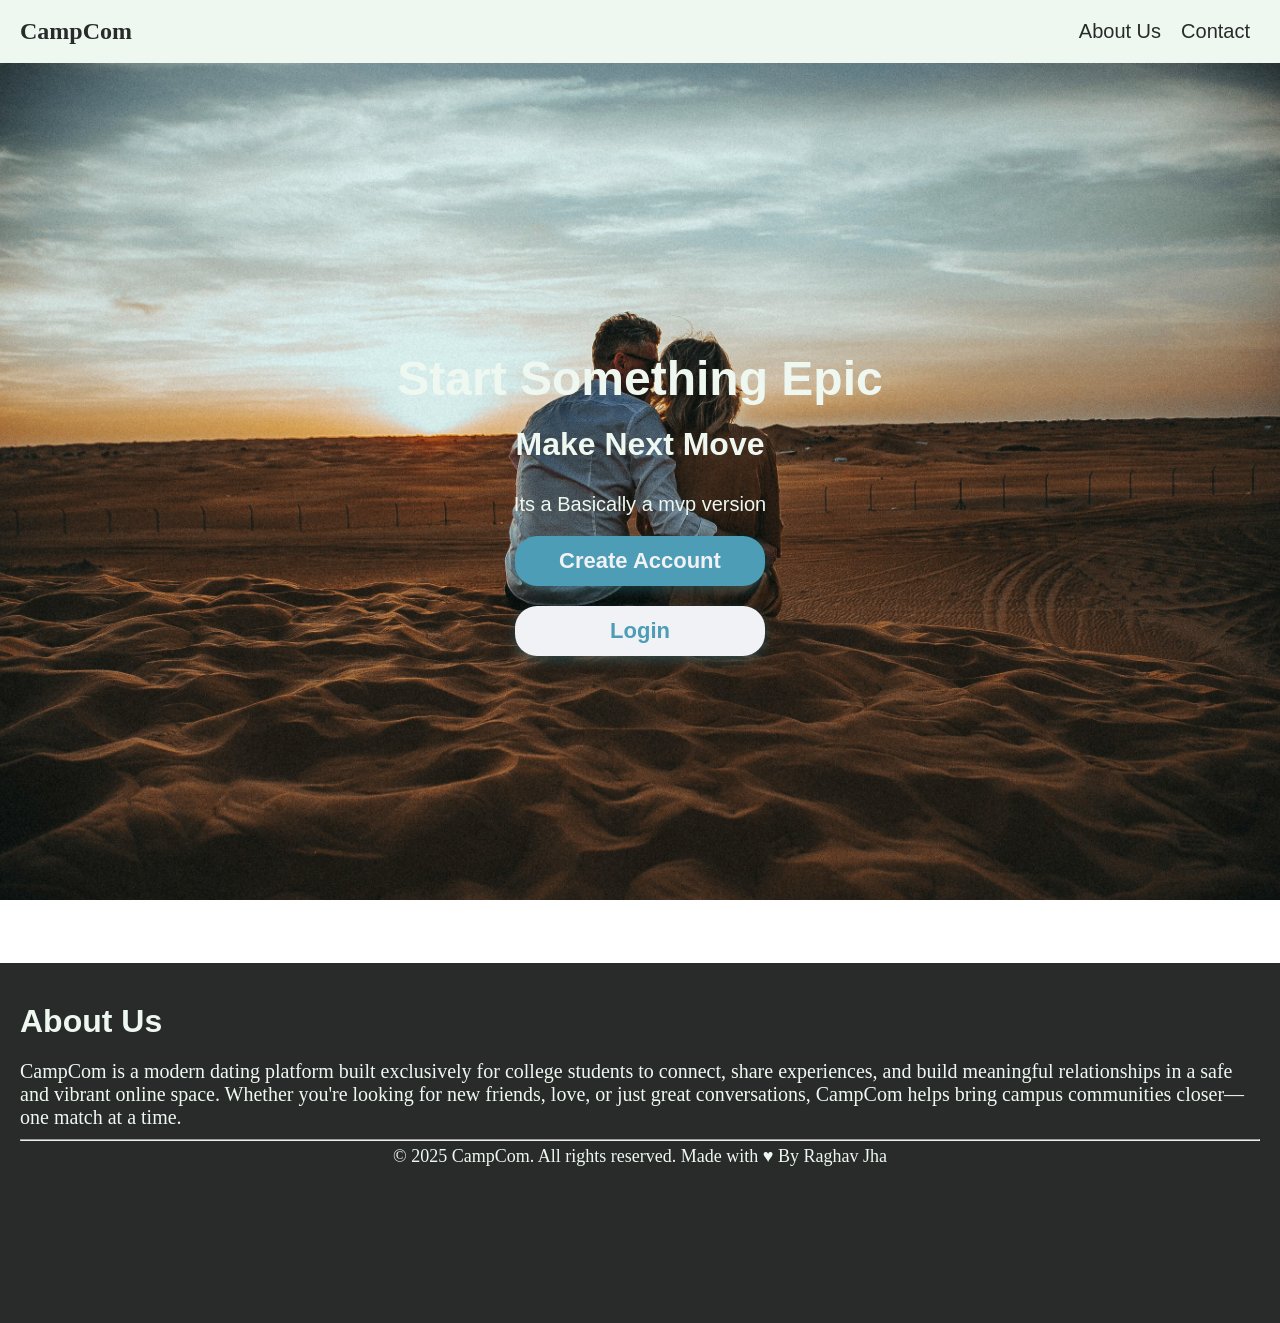
<file: Campcom/index.html>
<!DOCTYPE html>
<html lang="en">
<head>
    <meta charset="UTF-8">
    <meta name="viewport" content="width=device-width, initial-scale=1.0">
    <title>CampCom</title>
    <link rel="stylesheet" href="style.css">
</head>
<body>
    
    <header>
        <div class="nav-container">
            <h2>CampCom</h2>
            <nav>
                <ul>
                    <li><a href="#about">About Us</a></li>
                    <li><a href="contact.html">Contact</a></li>
                </ul>
            </nav>
        </div>
    </header>
    
    <main>
        <div class="main-container">

            <h1>Start Something Epic </h1>
            <h2>Make Next Move</h2>
            <p>Its a  Basically a mvp version</p>
            <button class="create-account"><a href="signup.html">Create Account</a></button>
            <button class="login"><a href="login.html">Login</a></button>
        </div>
    </main>


    <footer>
        
            <h1>About Us</h1>
            <p class="about-msg">CampCom is a modern dating platform built exclusively for college students to connect, share experiences, and build meaningful relationships in a safe and vibrant online space. Whether you're looking for new friends, love, or just great conversations, CampCom helps bring campus communities closer—one match at a time.</p>
        
         <hr>

        <p class="copyright">&copy; 2025 CampCom. All rights reserved.      Made with &hearts; By Raghav Jha </p>
    </footer>
</body>
</html>
</file>
<file: Campcom/style.css>
* {
    margin: 0;
    padding: 0;
    box-sizing: border-box;
  }
  
  body, html {
    font-family: Arial, sans-serif;
  }
  
  .nav-container {
    width: 100%;
    display: flex;
    background-color: #eef8f1;
    justify-content: space-between;
    align-items: center;
    flex-wrap: wrap;
    padding: 10px 20px;
  }
  
  .nav-container h2 {
    font-family: cursive;
    font-weight: bold;
    color: #282b2a;
  }
  
  .nav-container ul {
    display: flex;
    flex-wrap: wrap;
    padding-left: 0;
  }
  
  .nav-container ul li {
    list-style: none;
    margin: 10px 10px;
    font-size: 20px;
  }
  
  .nav-container ul li a {
    color: #282b2a;
    text-decoration: none;
  }
  
  .main-container {
    height: 100vh;
    width: 100%;
    background-image: url(bg.jpg);
    background-size: cover;
    background-position: center;
    background-attachment: fixed;
    display: flex;
    justify-content: center;
    align-items: center;
    flex-direction: column;
    text-align: center;
    padding: 20px;
  }
  
  .main-container h1 {
    color: #eef8f1;
    font-size: 48px;
    margin-bottom: 20px;
  }
  
  .main-container h2 {
    color: #eef8f1;
    font-size: 32px;
    margin-bottom: 30px;
  }
  
  .main-container p {
    color: #eef8f1;
    font-size: 20px;
    margin-bottom: 20px;
  }
  
  .main-container .create-account,
  .main-container .login {
    width: 250px;
    height: 50px;
    border: none;
    font-family: 'Segoe UI', Tahoma, Geneva, Verdana, sans-serif;
    font-size: 22px;
    font-weight: bold;
    border-radius: 22px;
    box-shadow: 0 4px 12px rgba(56, 125, 138, 0.4);
    cursor: pointer;
    margin-bottom: 20px;
  }
  
  .main-container .create-account {
    background-color: #4d9db6;
    color: #f0f2f5;
  }
  
  .main-container .login {
    background-color: #f0f2f5;
    color: #4d9db6;
  }
  
  .main-container .create-account a,
  .main-container .login a {
    text-decoration: none;
    color: inherit;
    display: block;
    width: 100%;
    height: 100%;
    line-height: 50px;
  }
  footer{
    background-color: #282b2a;
    color: #eef8f1;
    padding: 20px;
    width: 100%;
    height: 40vh;
  }
  
  footer h1{
    margin-top: 20px;
    margin-bottom: 20px;

  }
  footer .about-msg{
    font-size: 20px;
    font-family: cursive;
    margin-bottom: 10px;
  }
  footer .copyright{
    margin-top: 5px;
    font-size: 18px;
    font-family: cursive;
    text-align: center;
  }


  @media (max-width: 768px) {
    .nav-container {
      flex-direction: column;
      align-items: flex-start;
    }
  
    .nav-container h2 {
      margin-bottom: 10px;
      font-size: 24px;
    }
  
    .nav-container ul {
      flex-direction: column;
      width: 100%;
    }
  
    .nav-container ul li {
      margin: 8px 0;
      font-size: 18px;
    }
  
    .main-container h1 {
      font-size: 32px;
    }
  
    .main-container h2 {
      font-size: 24px;
    }
  
    .main-container p {
      font-size: 16px;
    }
  
    .main-container .create-account,
    .main-container .login {
      width: 90%;
      font-size: 18px;
    }
    footer {
        height: auto; 
        padding: 30px 15px;
        text-align: center;
      }
    
      footer h1 {
        font-size: 24px;
      }
    
      footer .about-msg {
        font-size: 16px;
      }
    
      footer .copyright {
        font-size: 14px;
      }
  }
</file>
